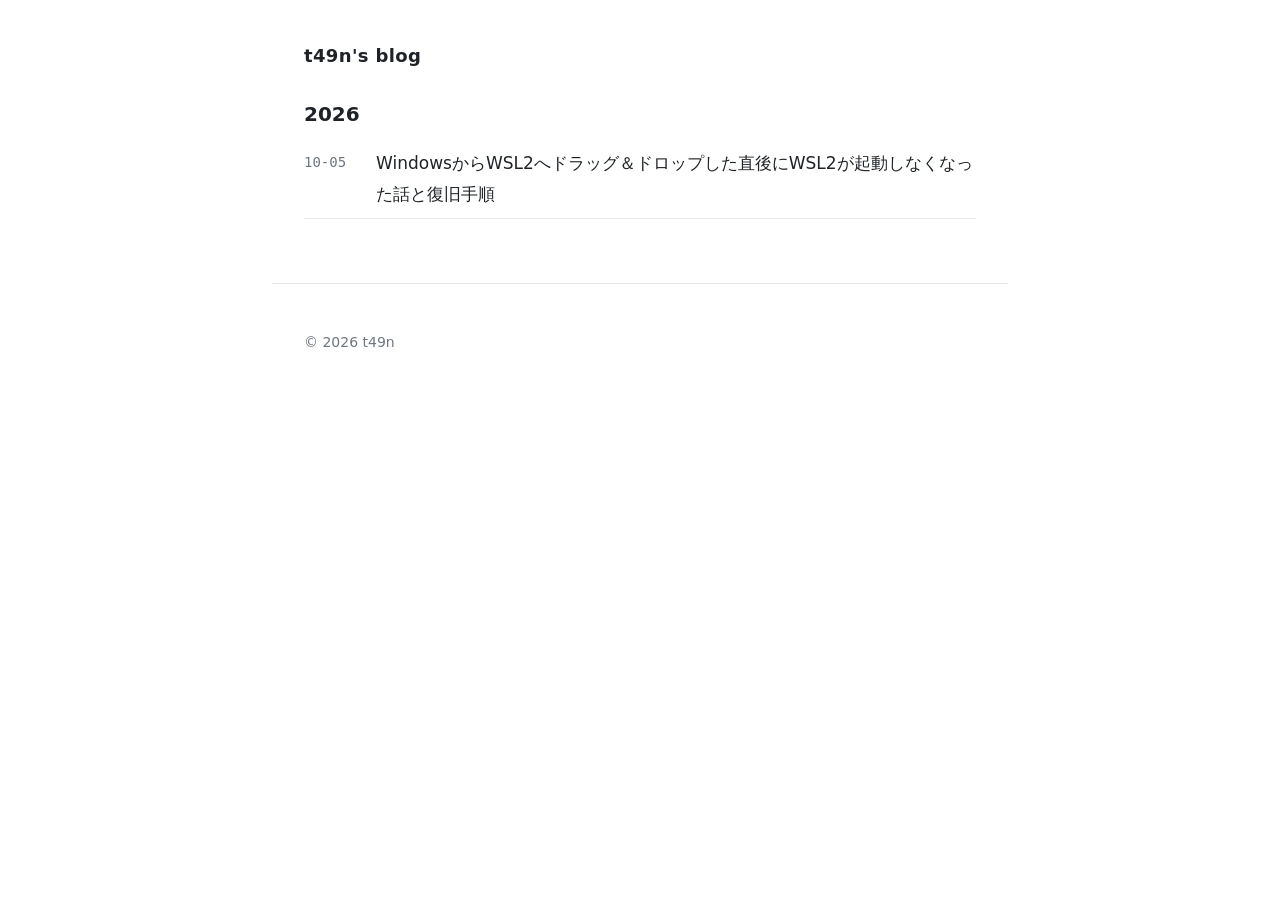
<file: index.html>
<!doctype html>
<html lang="ja">
<head>
  <meta charset="utf-8">
  <meta name="viewport" content="width=device-width, initial-scale=1">
  <title>t49n's blog</title>
  <meta name="description" content="t49n's blog">
  <link rel="stylesheet" href="./assets/css/style.css">
</head>
<body>
  <header class="site-header">
    <a class="site-title" href="./">t49n's blog</a>
  </header>

  <main>
    <section class="year">
      <h2>2026</h2>
      <ul class="post-list">
        <li>
          <time datetime="2026-10-05">10-05</time>
          <a href="./posts/2026/wsl2-recovery/">WindowsからWSL2へドラッグ＆ドロップした直後にWSL2が起動しなくなった話と復旧手順</a>
        </li>
      </ul>
    </section>
  </main>

  <footer class="site-footer">
    <p>&copy; 2026 t49n</p>
  </footer>
</body>
</html>
</file>
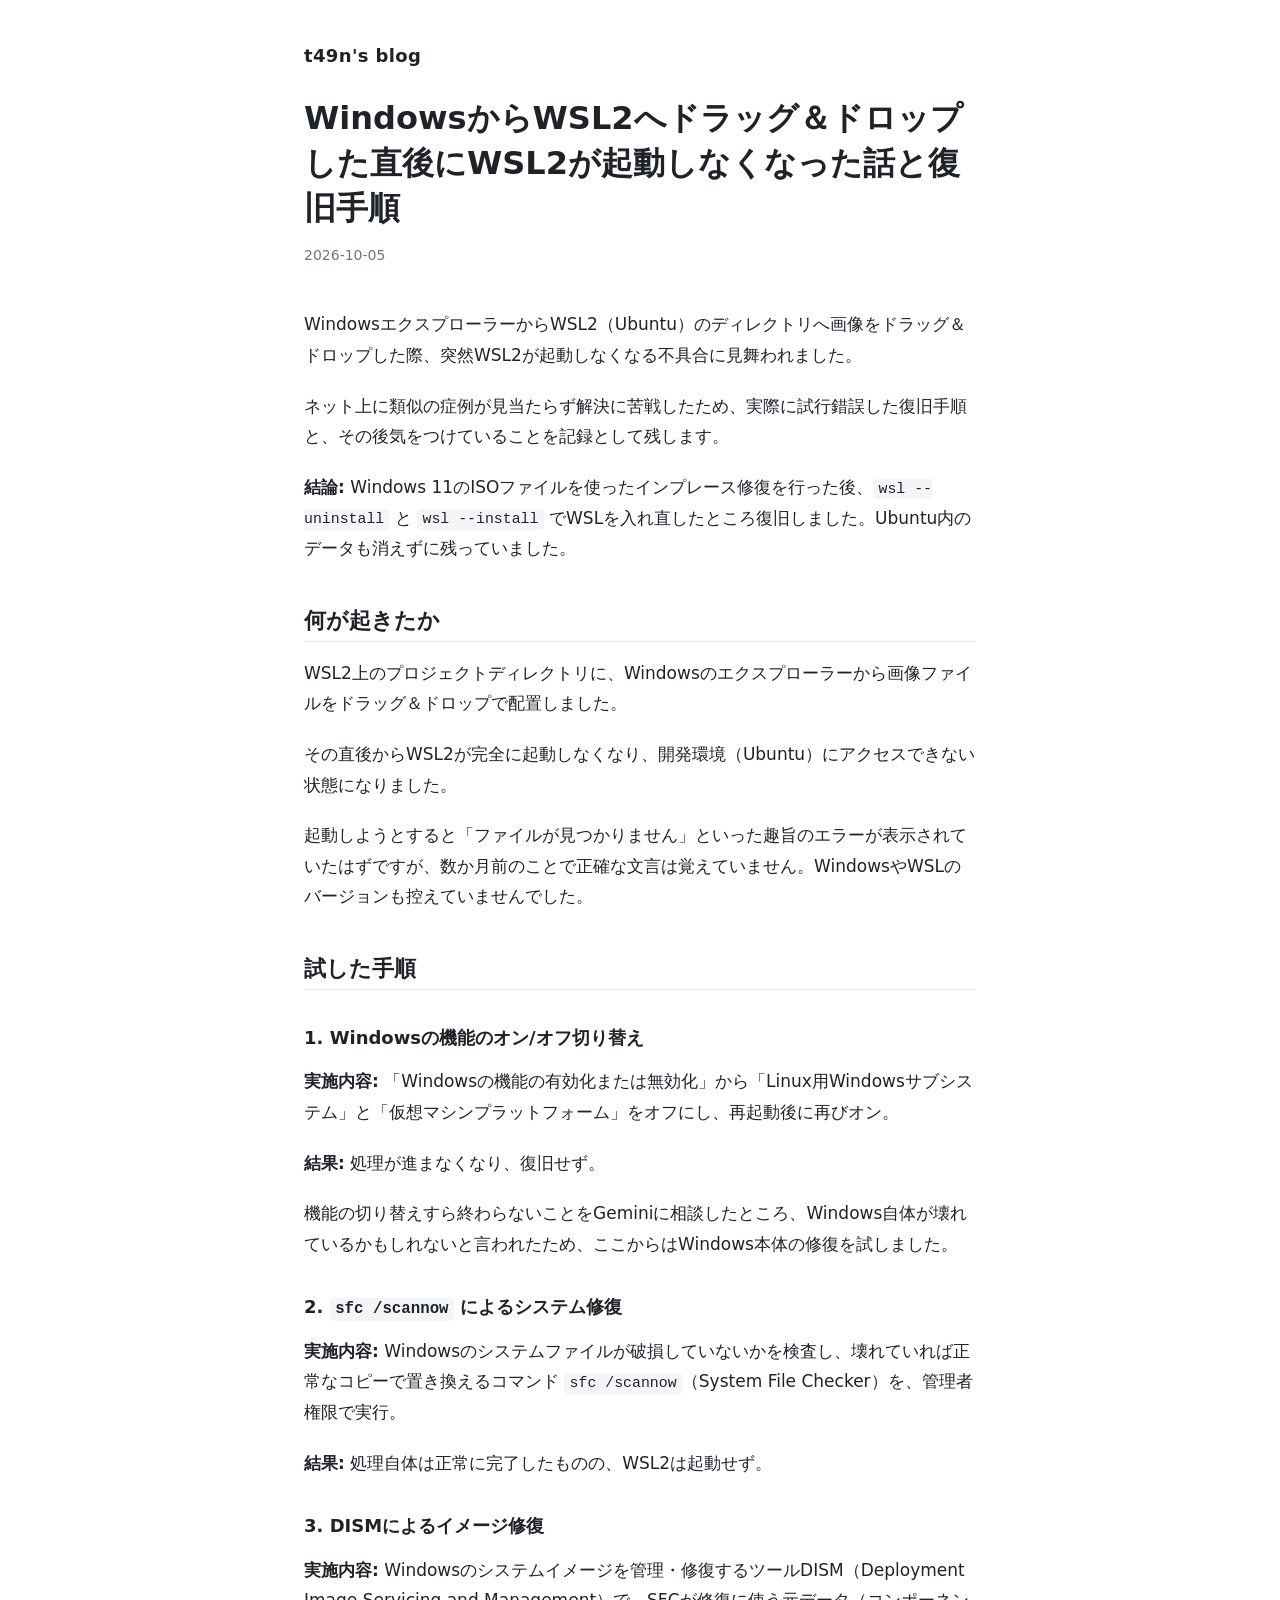
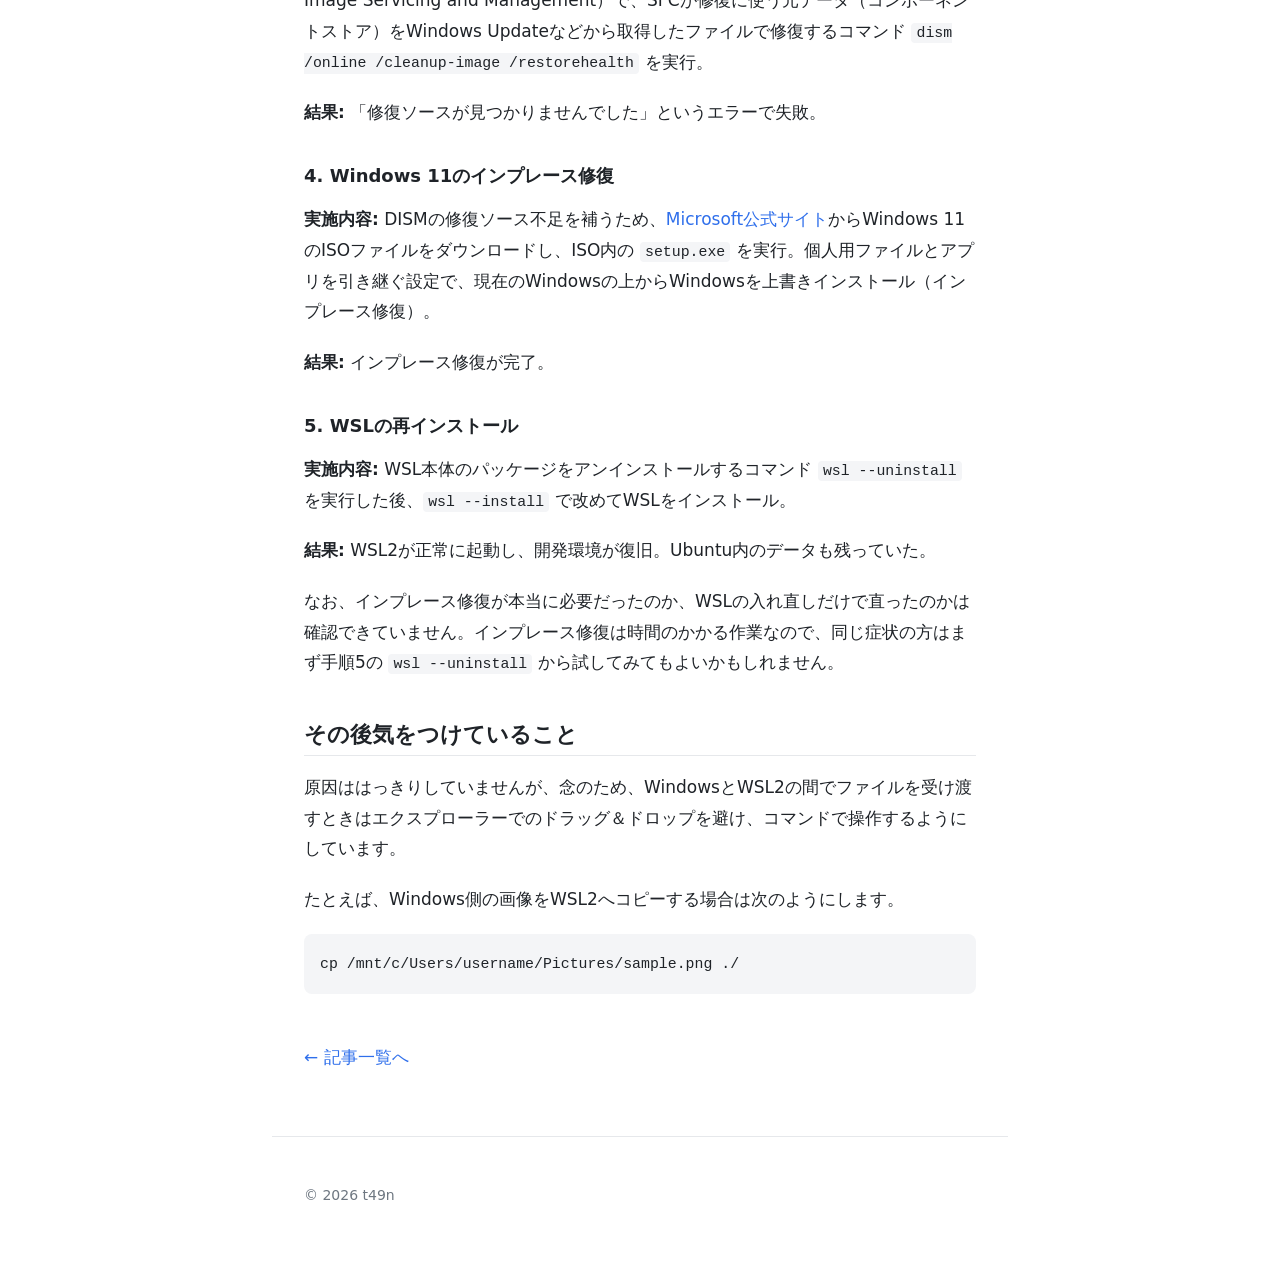
<file: posts/2026/wsl2-recovery/index.html>
<!doctype html>
<html lang="ja">
<head>
  <meta charset="utf-8">
  <meta name="viewport" content="width=device-width, initial-scale=1">
  <title>WindowsからWSL2へドラッグ＆ドロップした直後にWSL2が起動しなくなった話と復旧手順 | t49n's blog</title>
  <meta name="description" content="WindowsエクスプローラーからWSL2へファイルをドラッグ＆ドロップした後、WSL2が起動しなくなった際の復旧手順と、その後気をつけていることの記録。">
  <link rel="stylesheet" href="../../../assets/css/style.css">
</head>
<body>
  <header class="site-header">
    <a class="site-title" href="../../../">t49n's blog</a>
  </header>

  <main>
    <article>
      <header class="post-header">
        <h1>WindowsからWSL2へドラッグ＆ドロップした直後にWSL2が起動しなくなった話と復旧手順</h1>
        <time datetime="2026-10-05">2026-10-05</time>
      </header>

      <div class="post-body">
        <p>WindowsエクスプローラーからWSL2（Ubuntu）のディレクトリへ画像をドラッグ＆ドロップした際、突然WSL2が起動しなくなる不具合に見舞われました。</p>
        <p>ネット上に類似の症例が見当たらず解決に苦戦したため、実際に試行錯誤した復旧手順と、その後気をつけていることを記録として残します。</p>
        <p><strong>結論:</strong> Windows 11のISOファイルを使ったインプレース修復を行った後、<code>wsl --uninstall</code> と <code>wsl --install</code> でWSLを入れ直したところ復旧しました。Ubuntu内のデータも消えずに残っていました。</p>

        <h2>何が起きたか</h2>
        <p>WSL2上のプロジェクトディレクトリに、Windowsのエクスプローラーから画像ファイルをドラッグ＆ドロップで配置しました。</p>
        <p>その直後からWSL2が完全に起動しなくなり、開発環境（Ubuntu）にアクセスできない状態になりました。</p>
        <p>起動しようとすると「ファイルが見つかりません」といった趣旨のエラーが表示されていたはずですが、数か月前のことで正確な文言は覚えていません。WindowsやWSLのバージョンも控えていませんでした。</p>

        <h2>試した手順</h2>

        <h3>1. Windowsの機能のオン/オフ切り替え</h3>
        <p><strong>実施内容:</strong> 「Windowsの機能の有効化または無効化」から「Linux用Windowsサブシステム」と「仮想マシンプラットフォーム」をオフにし、再起動後に再びオン。</p>
        <p><strong>結果:</strong> 処理が進まなくなり、復旧せず。</p>
        <p>機能の切り替えすら終わらないことをGeminiに相談したところ、Windows自体が壊れているかもしれないと言われたため、ここからはWindows本体の修復を試しました。</p>

        <h3>2. <code>sfc /scannow</code> によるシステム修復</h3>
        <p><strong>実施内容:</strong> Windowsのシステムファイルが破損していないかを検査し、壊れていれば正常なコピーで置き換えるコマンド <code>sfc /scannow</code>（System File Checker）を、管理者権限で実行。</p>
        <p><strong>結果:</strong> 処理自体は正常に完了したものの、WSL2は起動せず。</p>

        <h3>3. DISMによるイメージ修復</h3>
        <p><strong>実施内容:</strong> Windowsのシステムイメージを管理・修復するツールDISM（Deployment Image Servicing and Management）で、SFCが修復に使う元データ（コンポーネントストア）をWindows Updateなどから取得したファイルで修復するコマンド <code>dism /online /cleanup-image /restorehealth</code> を実行。</p>
        <p><strong>結果:</strong> 「修復ソースが見つかりませんでした」というエラーで失敗。</p>

        <h3>4. Windows 11のインプレース修復</h3>
        <p><strong>実施内容:</strong> DISMの修復ソース不足を補うため、<a href="https://www.microsoft.com/ja-jp/software-download/windows11">Microsoft公式サイト</a>からWindows 11のISOファイルをダウンロードし、ISO内の <code>setup.exe</code> を実行。個人用ファイルとアプリを引き継ぐ設定で、現在のWindowsの上からWindowsを上書きインストール（インプレース修復）。</p>
        <p><strong>結果:</strong> インプレース修復が完了。</p>

        <h3>5. WSLの再インストール</h3>
        <p><strong>実施内容:</strong> WSL本体のパッケージをアンインストールするコマンド <code>wsl --uninstall</code> を実行した後、<code>wsl --install</code> で改めてWSLをインストール。</p>
        <p><strong>結果:</strong> WSL2が正常に起動し、開発環境が復旧。Ubuntu内のデータも残っていた。</p>
        <p>なお、インプレース修復が本当に必要だったのか、WSLの入れ直しだけで直ったのかは確認できていません。インプレース修復は時間のかかる作業なので、同じ症状の方はまず手順5の <code>wsl --uninstall</code> から試してみてもよいかもしれません。</p>

        <h2>その後気をつけていること</h2>
        <p>原因ははっきりしていませんが、念のため、WindowsとWSL2の間でファイルを受け渡すときはエクスプローラーでのドラッグ＆ドロップを避け、コマンドで操作するようにしています。</p>
        <p>たとえば、Windows側の画像をWSL2へコピーする場合は次のようにします。</p>
        <pre><code>cp /mnt/c/Users/username/Pictures/sample.png ./</code></pre>
      </div>

      <footer class="post-footer">
        <a href="../../../">&larr; 記事一覧へ</a>
      </footer>
    </article>
  </main>

  <footer class="site-footer">
    <p>&copy; 2026 t49n</p>
  </footer>
</body>
</html>
</file>
<file: assets/css/style.css>
/* ===== Tokens ===== */
:root {
  --bg: #ffffff;
  --fg: #1f2328;
  --muted: #6e7781;
  --border: #e6e8eb;
  --accent: #2f6feb;
  --code-bg: #f4f5f7;

  --font-sans: system-ui, -apple-system, "Hiragino Sans", "Hiragino Kaku Gothic ProN",
    "Noto Sans JP", "Yu Gothic UI", sans-serif;
  --font-mono: ui-monospace, SFMono-Regular, Menlo, Consolas, monospace;

  --content-width: 42rem;
  --gutter: clamp(1rem, 5vw, 2rem);

  color-scheme: light dark;
}

@media (prefers-color-scheme: dark) {
  :root {
    --bg: #0f1115;
    --fg: #e6e6e6;
    --muted: #8b949e;
    --border: #2a2f37;
    --accent: #6ea8fe;
    --code-bg: #1a1d23;
  }
}

/* ===== Base ===== */
*,
*::before,
*::after {
  box-sizing: border-box;
}

html {
  -webkit-text-size-adjust: 100%;
}

body {
  margin: 0;
  background: var(--bg);
  color: var(--fg);
  font-family: var(--font-sans);
  font-size: clamp(1rem, 0.95rem + 0.25vw, 1.0625rem);
  line-height: 1.8;
  -webkit-font-smoothing: antialiased;
}

a {
  color: var(--accent);
  text-decoration: none;
}

a:hover {
  text-decoration: underline;
  text-underline-offset: 0.2em;
}

img,
video {
  max-width: 100%;
  height: auto;
}

/* ===== Layout ===== */
.site-header,
main,
.site-footer {
  max-width: calc(var(--content-width) + var(--gutter) * 2);
  margin-inline: auto;
  padding-inline: var(--gutter);
}

.site-header {
  padding-block: 2.5rem 1.5rem;
}

.site-title {
  color: var(--fg);
  font-size: 1.125rem;
  font-weight: 700;
  letter-spacing: 0.02em;
}

.site-title:hover {
  text-decoration: none;
  opacity: 0.7;
}

main {
  padding-bottom: 4rem;
}

.site-footer {
  padding-block: 2rem 3rem;
  border-top: 1px solid var(--border);
  color: var(--muted);
  font-size: 0.875rem;
}

/* ===== Post list (top page) ===== */
.year + .year {
  margin-top: 2.5rem;
}

.year h2 {
  margin: 0 0 0.5rem;
  font-size: 1.25rem;
  font-weight: 700;
}

.post-list {
  margin: 0;
  padding: 0;
  list-style: none;
}

.post-list li {
  display: grid;
  grid-template-columns: 3.5rem 1fr;
  gap: 1rem;
  padding-block: 0.5rem;
  border-bottom: 1px solid var(--border);
}

.post-list time {
  color: var(--muted);
  font-family: var(--font-mono);
  font-size: 0.875rem;
  line-height: 1.8rem;
  font-variant-numeric: tabular-nums;
}

.post-list a {
  color: var(--fg);
}

.post-list a:hover {
  color: var(--accent);
}

@media (max-width: 480px) {
  .post-list li {
    grid-template-columns: 1fr;
    gap: 0;
  }
}

/* ===== Article ===== */
.post-header {
  margin-bottom: 2.5rem;
}

.post-header h1 {
  margin: 0 0 0.5rem;
  font-size: clamp(1.5rem, 1.2rem + 1.2vw, 2rem);
  line-height: 1.4;
}

.post-header time {
  color: var(--muted);
  font-size: 0.875rem;
}

.post-body h2 {
  margin: 2.5rem 0 1rem;
  padding-bottom: 0.25rem;
  border-bottom: 1px solid var(--border);
  font-size: 1.375rem;
  line-height: 1.5;
}

.post-body h3 {
  margin: 2rem 0 0.75rem;
  font-size: 1.125rem;
}

.post-body p,
.post-body ul,
.post-body ol,
.post-body blockquote,
.post-body pre,
.post-body table {
  margin: 0 0 1.25rem;
}

.post-body blockquote {
  padding-left: 1rem;
  border-left: 3px solid var(--border);
  color: var(--muted);
}

.post-body code {
  padding: 0.15em 0.35em;
  border-radius: 4px;
  background: var(--code-bg);
  font-family: var(--font-mono);
  font-size: 0.875em;
}

.post-body pre {
  overflow-x: auto;
  padding: 1rem;
  border-radius: 8px;
  background: var(--code-bg);
  line-height: 1.6;
}

.post-body pre code {
  padding: 0;
  background: none;
}

.post-body table {
  display: block;
  overflow-x: auto;
  border-collapse: collapse;
}

.post-body th,
.post-body td {
  padding: 0.4rem 0.75rem;
  border: 1px solid var(--border);
}

.post-footer {
  margin-top: 3rem;
}
</file>
